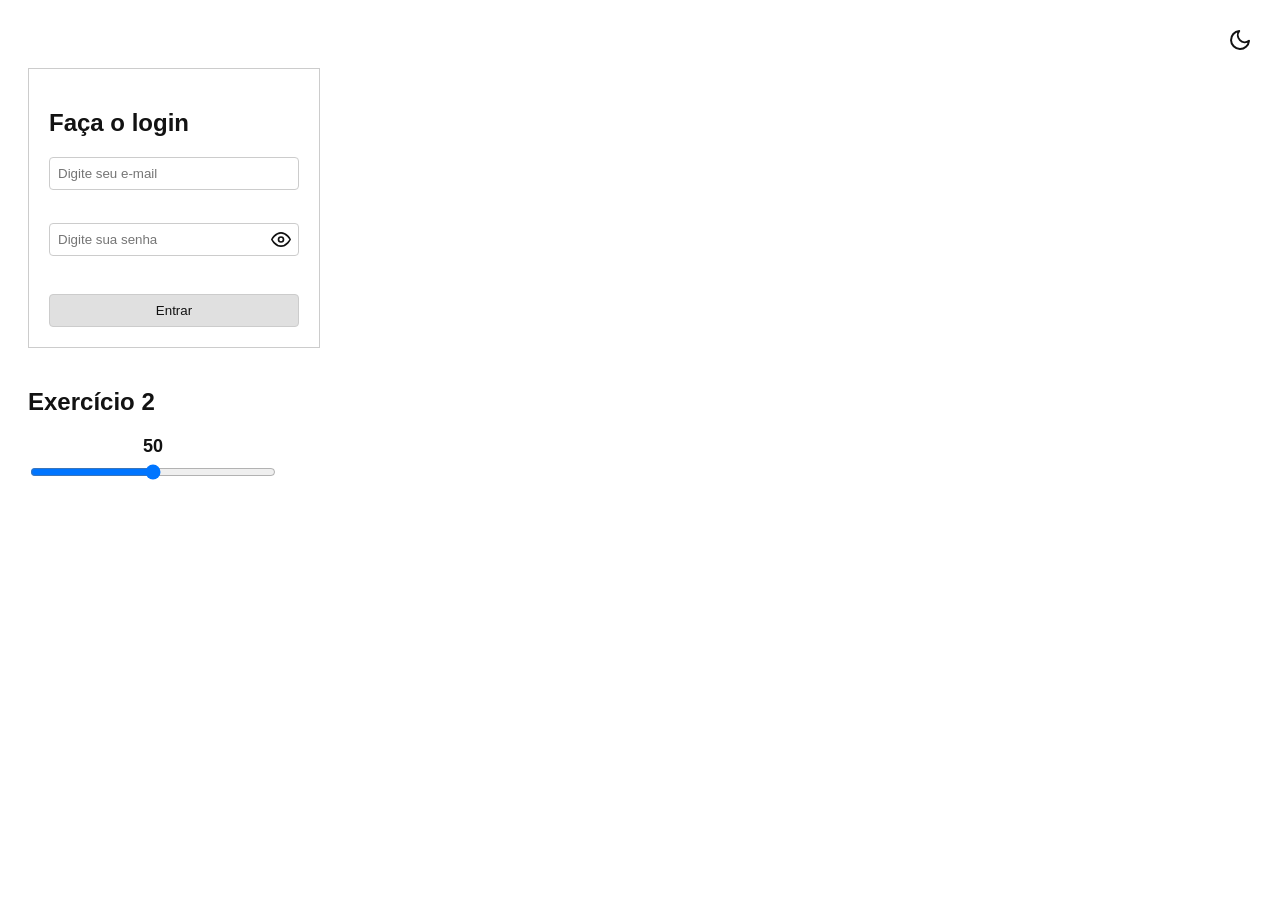
<file: P2_TFLI_E3.1/index.html>
<!DOCTYPE html>
<html lang="pt-BR">
<head>
    <meta charset="UTF-8">
    <meta name="viewport" content="width=device-width, initial-scale=1.0">
    <title>Exercícios 1 e 2</title>
    <link rel="stylesheet" href="Css/style.css">
</head>
<body>

    <button type="button" id="btnTema" class="btn-tema" aria-label="Alternar Tema">
        <svg id="iconeSol" xmlns="http://www.w3.org/2000/svg" width="24" height="24" viewBox="0 0 24 24" fill="none" stroke="currentColor" stroke-width="2" stroke-linecap="round" stroke-linejoin="round" style="display: none;">
            <circle cx="12" cy="12" r="5"></circle>
            <line x1="12" y1="1" x2="12" y2="3"></line>
            <line x1="12" y1="21" x2="12" y2="23"></line>
            <line x1="4.22" y1="4.22" x2="5.64" y2="5.64"></line>
            <line x1="18.36" y1="18.36" x2="19.78" y2="19.78"></line>
            <line x1="1" y1="12" x2="3" y2="12"></line>
            <line x1="21" y1="12" x2="23" y2="12"></line>
            <line x1="4.22" y1="19.78" x2="5.64" y2="18.36"></line>
            <line x1="18.36" y1="5.64" x2="19.78" y2="4.22"></line>
        </svg>
        <svg id="iconeLua" xmlns="http://www.w3.org/2000/svg" width="24" height="24" viewBox="0 0 24 24" fill="none" stroke="currentColor" stroke-width="2" stroke-linecap="round" stroke-linejoin="round">
            <path d="M21 12.79A9 9 0 1 1 11.21 3 7 7 0 0 0 21 12.79z"></path>
        </svg>
    </button>

    <form id="formLogin" class="container-login">
        <h2>Faça o login</h2>
        
        <div class="grupo-input">
            <input type="email" id="campoEmail" placeholder="Digite seu e-mail" class="input-padrao">
            <span class="erro-msg" id="erroEmail"></span>
        </div>
        
        <div class="grupo-input">
            <div class="container-senha">
                <input type="password" id="campoSenha" placeholder="Digite sua senha" class="input-padrao">
                <button type="button" id="btnOlho" class="btn-olho" aria-label="Mostrar senha">
                    <svg id="iconeAberto" xmlns="http://www.w3.org/2000/svg" width="20" height="20" viewBox="0 0 24 24" fill="none" stroke="currentColor" stroke-width="2" stroke-linecap="round" stroke-linejoin="round">
                        <path d="M1 12s4-8 11-8 11 8 11 8-4 8-11 8-11-8-11-8z"></path>
                        <circle cx="12" cy="12" r="3"></circle>
                    </svg>
                    <svg id="iconeFechado" style="display: none;" xmlns="http://www.w3.org/2000/svg" width="20" height="20" viewBox="0 0 24 24" fill="none" stroke="currentColor" stroke-width="2" stroke-linecap="round" stroke-linejoin="round">
                        <path d="M17.94 17.94A10.07 10.07 0 0 1 12 20c-7 0-11-8-11-8a18.45 18.45 0 0 1 5.06-5.94M9.9 4.24A9.12 9.12 0 0 1 12 4c7 0 11 8 11 8a18.5 18.5 0 0 1-2.16 3.19m-6.72-1.07a3 3 0 1 1-4.24-4.24"></path>
                        <line x1="1" y1="1" x2="23" y2="23"></line>
                    </svg>
                </button>
            </div>
            <span class="erro-msg" id="erroSenha"></span>
        </div>
        
        <button type="submit" class="btn-entrar">Entrar</button>
    </form>

    <div class="container-range">
        <h2>Exercício 2</h2>
        <div class="controle-range">
            <span id="valorRange">50</span>
            <input type="range" id="meuRange" min="0" max="100" value="50">
        </div>
    </div>

    <script src="Js/script.js"></script>
</body>
</html>
</file>
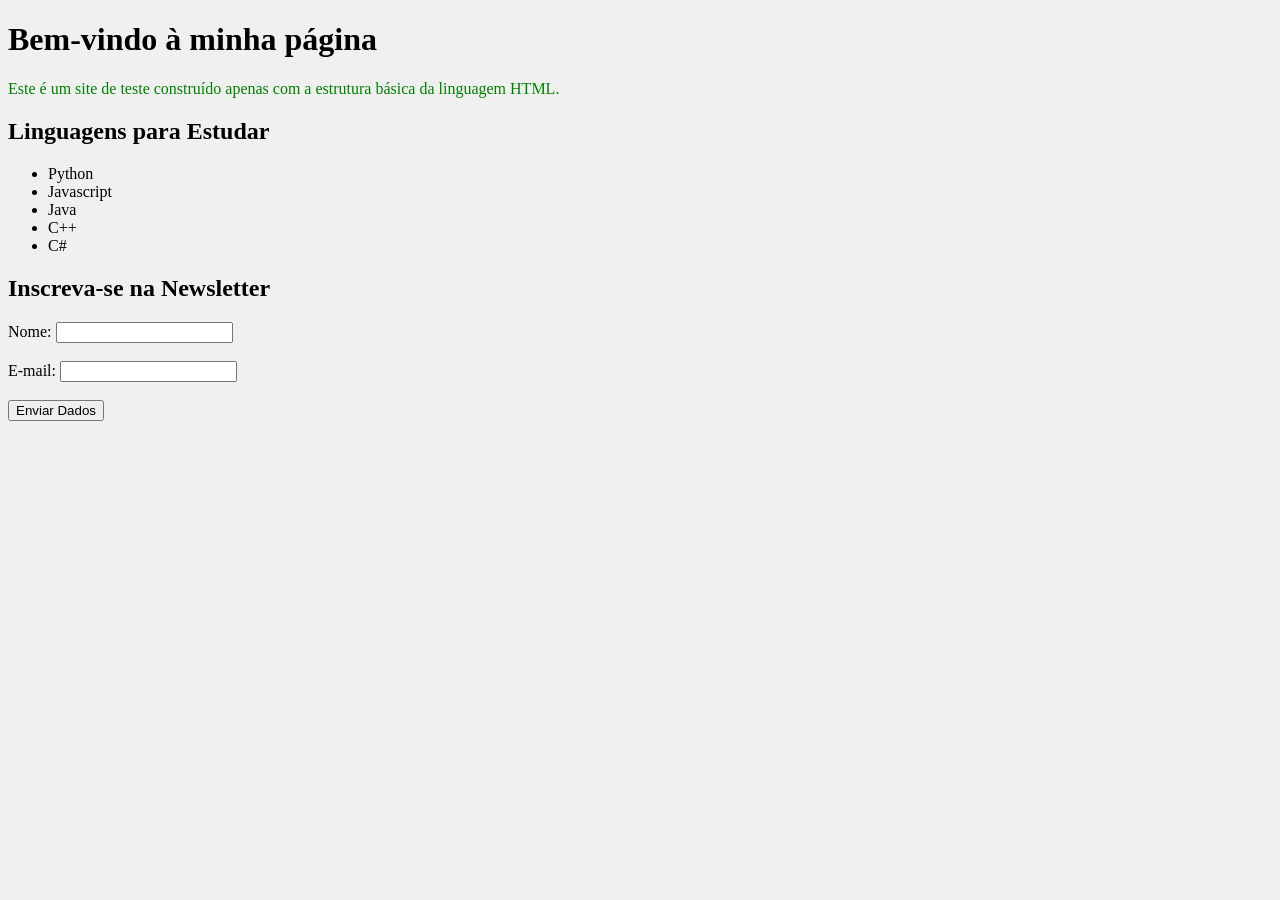
<file: Pagina_limpa_html/index.html>
<!DOCTYPE html>
<html>
<head>
    <title>HTML Puro</title>
</head>
<body bgcolor="#f0f0f0">

    <h1>Bem-vindo à minha página</h1>

    <font color="green">
        <p>Este é um site de teste construído apenas com a estrutura básica da linguagem HTML.</p>
    </font>

    <h2>Linguagens para Estudar</h2>
    <ul>
        <li>Python</li>
        <li>Javascript</li>
        <li>Java</li>
        <li>C++</li>
        <li>C#</li>
    </ul>

    <h2>Inscreva-se na Newsletter</h2>
    <form>
        Nome: <input type="text" name="nome"><br><br>
        E-mail: <input type="email" name="email"><br><br>
        <input type="submit" value="Enviar Dados">
    </form>

</body>

</html>
</file>
<file: P2_TFLI_E3.1/Css/style.css>
:root {
    --bg-color: #ffffff;
    --text-color: #121212;
    --border-color: #cccccc;
    --input-bg: #ffffff;
    --btn-bg: #e0e0e0;
    --btn-hover: #d0d0d0;
    --error-color: #d32f2f;
}

[data-theme="dark"] {
    --bg-color: #121212;
    --text-color: #e0e0e0;
    --border-color: #555555;
    --input-bg: #1e1e1e;
    --btn-bg: #333333;
    --btn-hover: #444444;
    --error-color: #ff5252;
}

body {
    font-family: Arial, sans-serif;
    background-color: var(--bg-color);
    color: var(--text-color);
    padding: 20px;
    transition: background-color 0.3s, color 0.3s;
}

.btn-tema {
    position: absolute;
    top: 20px;
    right: 20px;
    background: none;
    border: none;
    color: var(--text-color);
    cursor: pointer;
    padding: 8px;
    display: flex;
    align-items: center;
    justify-content: center;
    border-radius: 50%;
    transition: background-color 0.2s;
}

.btn-tema:hover {
    background-color: var(--btn-bg);
}

.container-login {
    border: 1px solid var(--border-color);
    padding: 20px;
    width: 250px;
    margin-bottom: 40px;
    margin-top: 40px;
}

.grupo-input {
    margin-bottom: 15px;
}

.input-padrao {
    width: 100%;
    padding: 8px;
    box-sizing: border-box;
    background-color: var(--input-bg);
    color: var(--text-color);
    border: 1px solid var(--border-color);
    border-radius: 4px;
    transition: border-color 0.2s;
}

.input-padrao.invalido {
    border-color: var(--error-color);
}

.container-senha {
    position: relative;
    width: 100%;
}

.container-senha .input-padrao {
    padding-right: 40px;
}

.btn-olho {
    position: absolute;
    right: 8px;
    top: 50%;
    transform: translateY(-50%);
    background: none;
    border: none;
    color: var(--text-color);
    cursor: pointer;
    padding: 0;
    display: flex;
    align-items: center;
    justify-content: center;
    height: 100%;
}

.btn-entrar {
    width: 100%;
    padding: 8px;
    background-color: var(--btn-bg);
    color: var(--text-color);
    border: 1px solid var(--border-color);
    border-radius: 4px;
    cursor: pointer;
    margin-top: 5px;
}

.btn-entrar:hover {
    background-color: var(--btn-hover);
}

.erro-msg {
    display: block;
    color: var(--error-color);
    font-size: 12px;
    margin-top: 4px;
    min-height: 14px; 
    visibility: hidden; 
}

.erro-msg.ativo {
    visibility: visible;
}

.container-range {
    margin-top: 20px;
}

.controle-range {
    display: flex;
    flex-direction: column;
    width: 250px;
}

#valorRange {
    text-align: center;
    font-size: 18px;
    font-weight: bold;
    margin-bottom: 5px;
}
</file>
